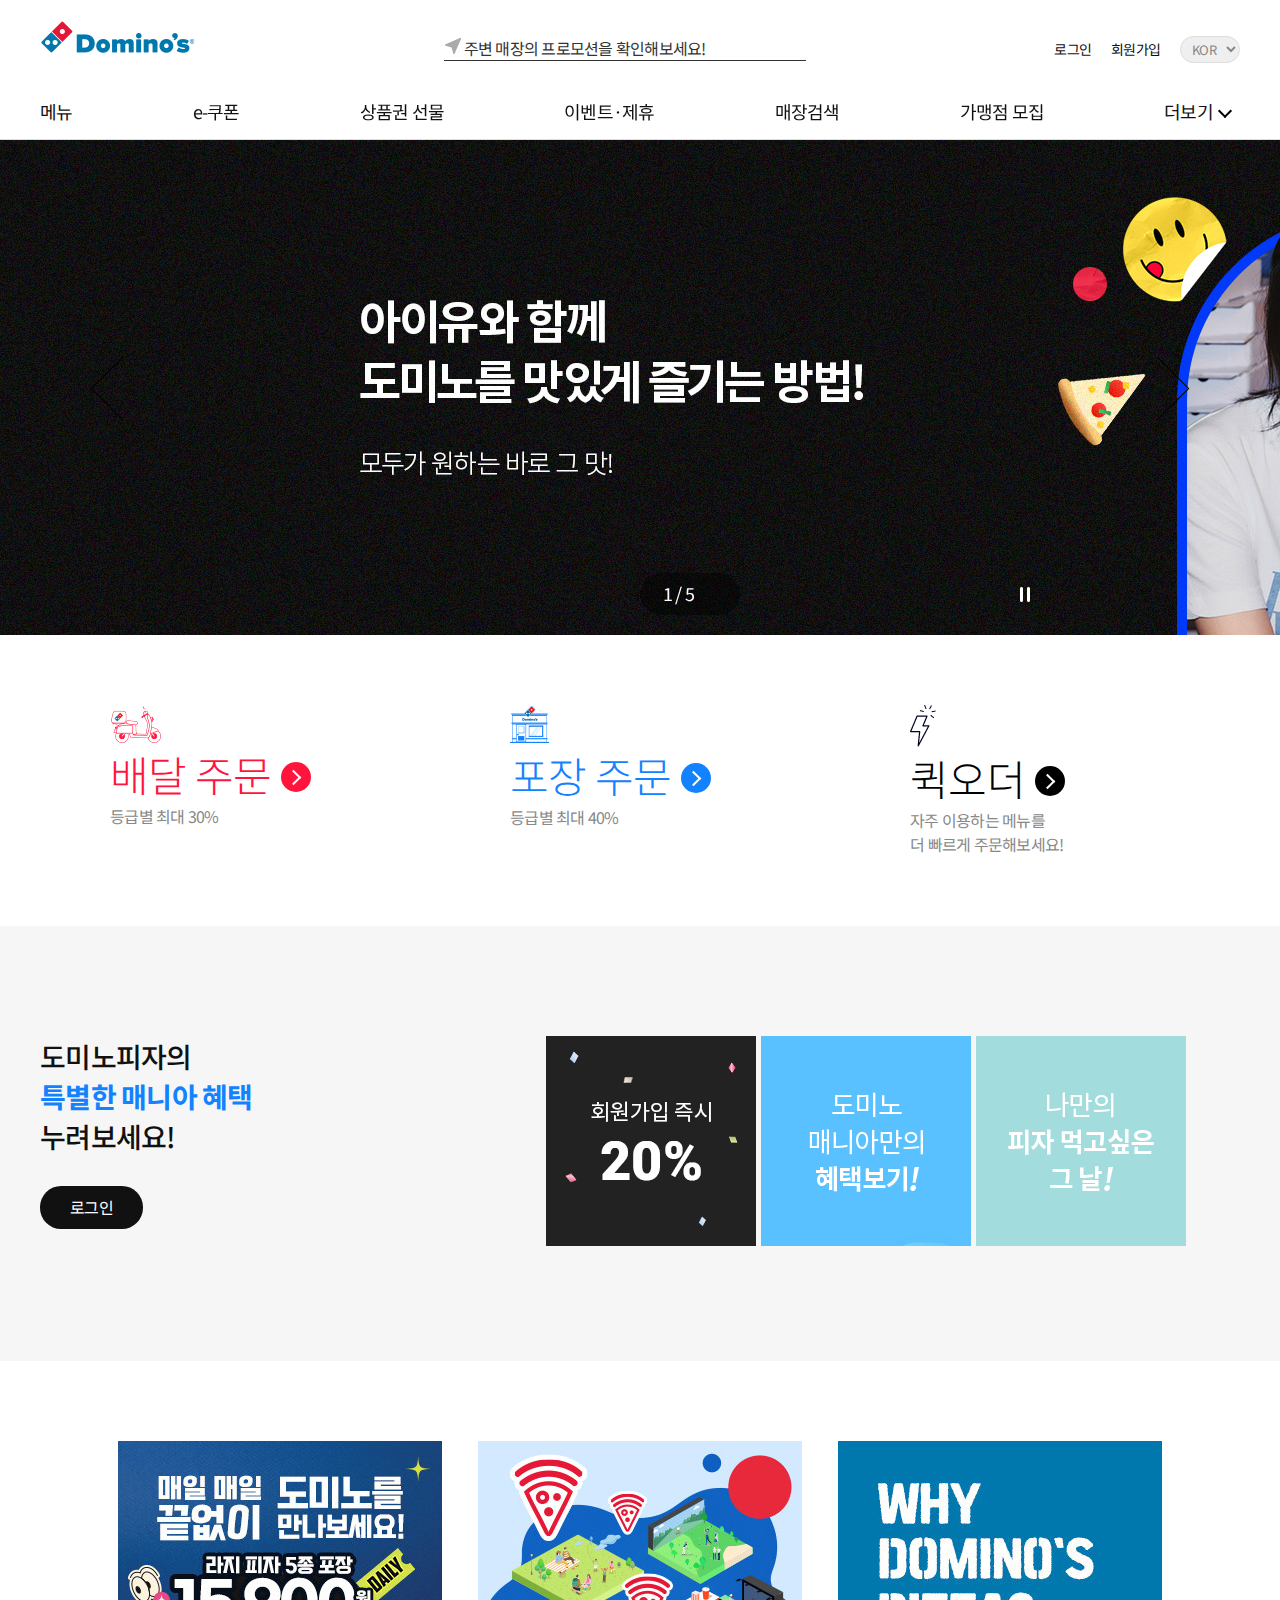
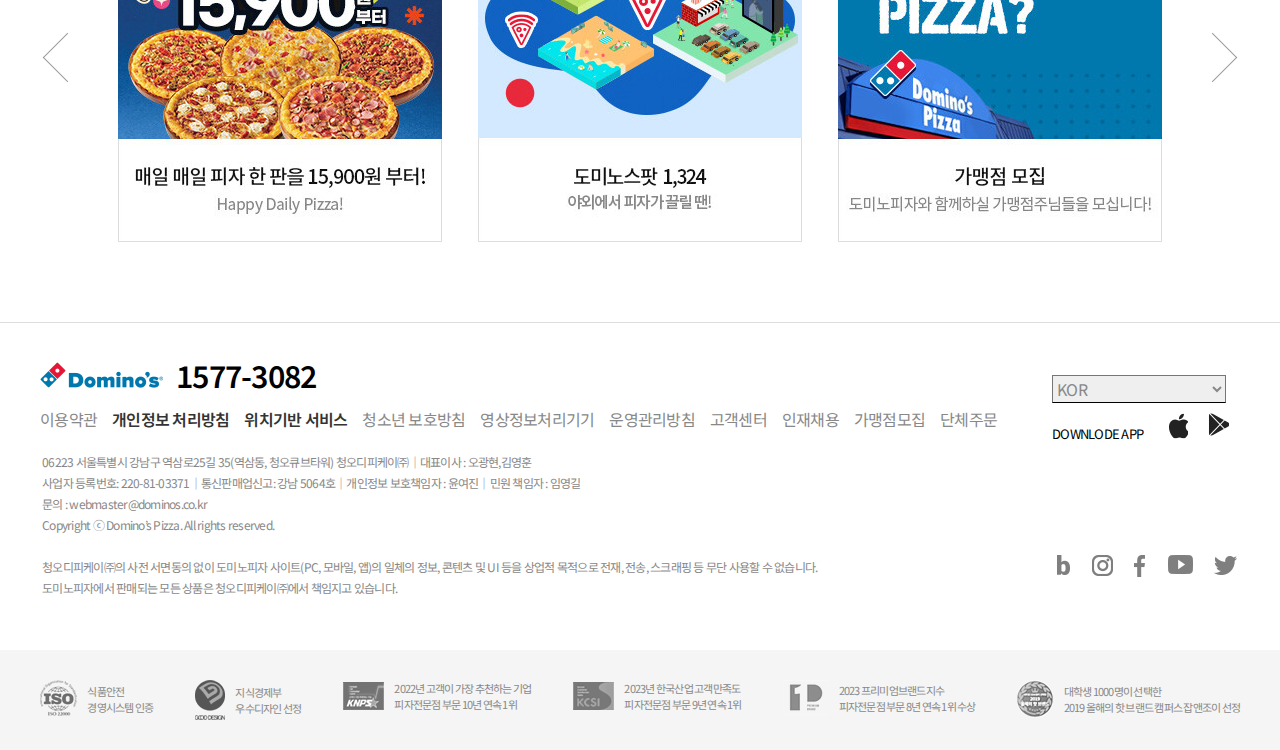
<file: index.html>
<!DOCTYPE html>
<html lang="en">

<head>
    <meta charset="UTF-8">
    <meta name="viewport" content="width=device-width, initial-scale=1.0">
    <title>Document</title>
    <link rel="stylesheet" href="https://cdn.jsdelivr.net/npm/swiper@11/swiper-bundle.min.css" />
    <link rel="stylesheet" href="css/hdft.css">
    <link rel="stylesheet" href="css/domino.css">
</head>

<body>
    <header class="w100">
        <div class="header_wrap w1200">
            <h1><a class="common_img" href=""></a></h1>
            <div class="location"><a href=""><span class="arrow common_img"></span>주변 매장의 프로모션을 확인해보세요!</a></div>
            <ul>
                <li><a href="">로그인</a></li>
                <li><a href="">회원가입</a></li>
                <li><select class="lang" name="lang" id="lang">
                        <option>KOR</option>
                        <option>ENG</option>
                    </select></li>
            </ul>
        </div>
    </header>
    <nav class="w100">
        <ul class="w1200">
            <li><a href="">메뉴</a></li>
            <li><a href="">e-쿠폰</a></li>
            <li><a href="">상품권 선물</a></li>
            <li><a href="">이벤트·제휴</a></li>
            <li><a href="">매장검색</a></li>
            <li><a href="">가맹점 모집</a></li>
            <li class="nav_more flex" onclick="n_more()">더보기<span class="moreArrow"></span></li>
        </ul>
        <div id="more_wrap" class="n_more_wrap">
            <div class="w1200 flex">
                <ul>
                    <span><a href="">도미노 서비스</a></span>
                    <li><a href="">매니아 혜택</a></li>
                    <li><a href="">도미노 모멘트</a></li>
                    <li><a href="">퀵오더</a></li>
                    <li><a href="">단체주문 서비스</a></li>
                </ul>
                <ul>
                    <span><a href="">고객센터</a></span>
                    <li><a href="">자주하는 질문</a></li>
                    <li><a href="">문의/칭찬하기</a></li>
                    <li><a href="">문의 내역/답변</a></li>
                </ul>
                <ul>
                    <span><a href="">회사소개</a></span>
                    <li><a href="">한국도미노피자</a></li>
                    <li><a href="">광고갤러리</a></li>
                    <li><a href="">사회공헌활동</a></li>
                    <li><a href="">가맹점모집</a></li>
                    <li><a href="">인재채용</a></li>
                </ul>
                <div class="notice">
                    <span><a href="">공지사항</a></span>
                    <p><a href="">-도미노뉴스</a></p>
                    <p><a href="">-보도자료</a></p>
                </div>
            </div>
        </div>
    </nav>
    <main class="w100">
        <section class="w100 slide_wrap">
            <article>
                <div class="swiper mySwiper">
                    <div class="swiper-wrapper">
                        <div class="swiper-slide slide1"></div>
                        <div class="swiper-slide slide2"></div>
                        <div class="swiper-slide slide3"></div>
                        <div class="swiper-slide slide4"></div>
                        <div class="swiper-slide slide5"></div>
                    </div>
                    <div class="swiper-button-next"></div>
                    <div class="swiper-button-prev"></div>
                    <div class="swiper-pagination sp"></div>
                    <div class="slPause"></div>
                </div>
            </article>

        </section>
        <section class="w1200 order_wrap">
            <article class="delivery">
                <div class="common_img"></div>
                <h2>배달 주문<span></span></h2>
                <p>등급별 최대 30%</p>
            </article>
            <article class="tackout">
                <div class="common_img"></div>
                <h2>포장 주문<span></span></h2>
                <p>등급별 최대 40%</p>
            </article>
            <article class="quick">
                <div></div>
                <h2>퀵오더<span></span></h2>
                <p>자주 이용하는 메뉴를<br>
                    더 빠르게 주문해보세요!</p>
            </article>
        </section>
        <section class="w100 mania_wrap">
            <article class="w1200 mania">
                <div>
                    <h2>도미노피자의
                        <span>특별한 매니아 혜택</span>
                        누려보세요!
                    </h2>
                    <div class="maniaLogin">로그인</div>
                </div>
                <ul>
                    <li><a href=""><img src="img/main_card1.png" atl=""> </a></li>
                    <li><a href=""><img src="img/main_card2.gif" atl=""></a></li>
                    <li><a href=""><img src="img/main_card5.png" atl=""></a></li>
                </ul>
            </article>
        </section>
        <section class="w100 bnWrap">
            <article class="w1200 bnr_wrap">
                <div class="swiper1 mySwiper1">
                    <div class="swiper-wrapper">
                        <div class="swiper-slide"><img src="img/20240216_EcPgdM2T.jpg" alt=""></div>
                        <div class="swiper-slide"><img src="img/20231024_nILoMUXO.jpg" alt=""></div>
                        <div class="swiper-slide"><img src="img/20220621_Ummq9X16.jpg" alt=""></div>
                        <div class="swiper-slide"><img src="img/20220114_MZKmWb0r.jpg" alt=""></div>
                    </div>
                </div>
                <div class="swiperBtn">
                    <div class="swiper-button-next"></div>
                    <div class="swiper-button-prev"></div>
                </div>
            </article>
        </section>
    </main>

    <footer class="w100">
        <div class="w1200 f_top">
            <div>
                <div class="footer_order">
                    <h1><a class="common_img" href=""></a></h1>
                    <div class="tel">1577-3082</div>
                </div>
                <ul>
                    <li><a class="grey" href="">이용약관</a></li>
                    <li><a class="strong" href="">개인정보 처리방침</a></li>
                    <li><a class="strong" href="">위치기반 서비스</a></li>
                    <li><a class="grey" href="">청소년 보호방침</a></li>
                    <li><a class="grey" href="">영상정보처리기기</a></li>
                    <li><a class="grey" href="">운영관리방침</a></li>
                    <li><a class="grey" href="">고객센터</a></li>
                    <li><a class="grey" href="">인재채용</a></li>
                    <li><a class="grey" href="">가맹점모집</a></li>
                    <li><a class="grey" href="">단체주문</a></li>
                </ul>
                <div class="grey footer_info">
                    <p>06223 서울특별시 강남구 역삼로25길 35(역삼동, 청오큐브타워) 청오디피케이㈜｜대표이사 : 오광현,김영훈</p>

                    <p>사업자 등록번호: 220-81-03371｜통신판매업신고: 강남 5064호｜개인정보 보호책임자 : 윤여진｜민원 책임자 : 임영길</p>

                    <p>문의 : webmaster@dominos.co.kr</p>

                    <p>Copyright ⓒ Domino’s Pizza. All rights reserved.</p>
                    <p><br></p>
                    <p>청오디피케이㈜의 사전 서면동의 없이 도미노피자 사이트(PC, 모바일, 앱)의 일체의 정보, 콘텐츠 및 UI 등을 상업적 목적으로 전재, 전송, 스크래핑 등 무단 사용할 수
                        없습니다.</p>

                    <p>도미노피자에서 판매되는 모든 상품은 청오디피케이㈜에서 책임지고 있습니다.</p>
                </div>
            </div>
            <div class="footer_cont">
                <div>
                    <div><select class="langu grey" name="ftLang" id="ftLang">
                            <option>KOR</option>
                            <option>ENG</option>
                        </select></div>
                    <div class="down">
                        <p>DOWNLODE APP</p>
                        <ul>
                            <li>
                                <a class="common_img apple" href=""></a>
                            </li>
                            <li>
                                <a class="common_img android" href=""></a>
                            </li>
                        </ul>
                    </div>
                </div>
                <ul>
                    <li><a class="common_img bl" href=""></a></li>
                    <li><a class="common_img in" href=""></a></li>
                    <li><a class="common_img fb" href=""></a></li>
                    <li><a class="common_img yt" href=""></a></li>
                    <li><a class="common_img tw" href=""></a></li>
                </ul>
            </div>
        </div>
        <div class="w100 f_bot">
            <div class="w1200">
                <ul>
                    <li><img src="img/list_awards.png" alt="awards1">
                        <p>식품안전<br>
                            경영시스템 인증</p>
                    </li>
                    <li><img src="img/list_awards2.png" alt="awards2">
                        <p>지식경제부<br>
                            우수디자인 선정</p>
                    </li>
                    <li><img src="img/list_awards3.png" alt="award3">
                        <p> 2022년 고객이 가장 추천하는 기업<br>
                            피자전문점 부문 10년 연속 1위</p>
                    </li>
                    <li><img src="img/list_awards4.png" alt="award4">
                        <p>2023년 한국산업 고객만족도<br>
                            피자전문점 부문 9년 연속 1위</p>
                    </li>
                    <li><img src="img/list_awards5.png" alt="awards5">
                        <p> 2023 프리미엄브랜드지수<br>
                            피자전문점 부문 8년 연속 1위 수상</p>
                    </li>
                    <li><img src="img/list_awards6.png" alt="awards6">
                        <p> 대학생 1000명이 선택한<br>
                            2019 올해의 핫 브랜드 캠퍼스 잡앤조이 선정</p>
                    </li>
                </ul>
            </div>
        </div>
    </footer>
    <script src="https://cdn.jsdelivr.net/npm/swiper@11/swiper-bundle.min.js"></script>
    <script>
        var swiper = new Swiper(".mySwiper", {
            pagination: {
                el: ".swiper-pagination",
                type: "fraction",
            },
            navigation: {
                nextEl: ".swiper-button-next",
                prevEl: ".swiper-button-prev",
            },
            autoplay: {
                delay: 2500,
                disableOnInteraction: false,
            },
            loop: true,

        });
        var swiper1 = new Swiper(".mySwiper1", {
            slidesPerView: 3,
            spaceBetween: 30,
            loop: true,

            navigation: {
                nextEl: ".swiper-button-next",
                prevEl: ".swiper-button-prev",
            },
        });
        let pause = document.querySelector('.slPause')
        pause.addEventListener('click',function(){
            if(pause.classList.contains('slPlay')){
                pause.classList.remove('slPlay')
                swiper.autoplay.start()
            }else{
                pause.classList.add('slPlay')
                swiper.autoplay.stop()
            }
        })
    </script>

    <script src="js/domiso.js"></script>
</body>

</html>
</file>
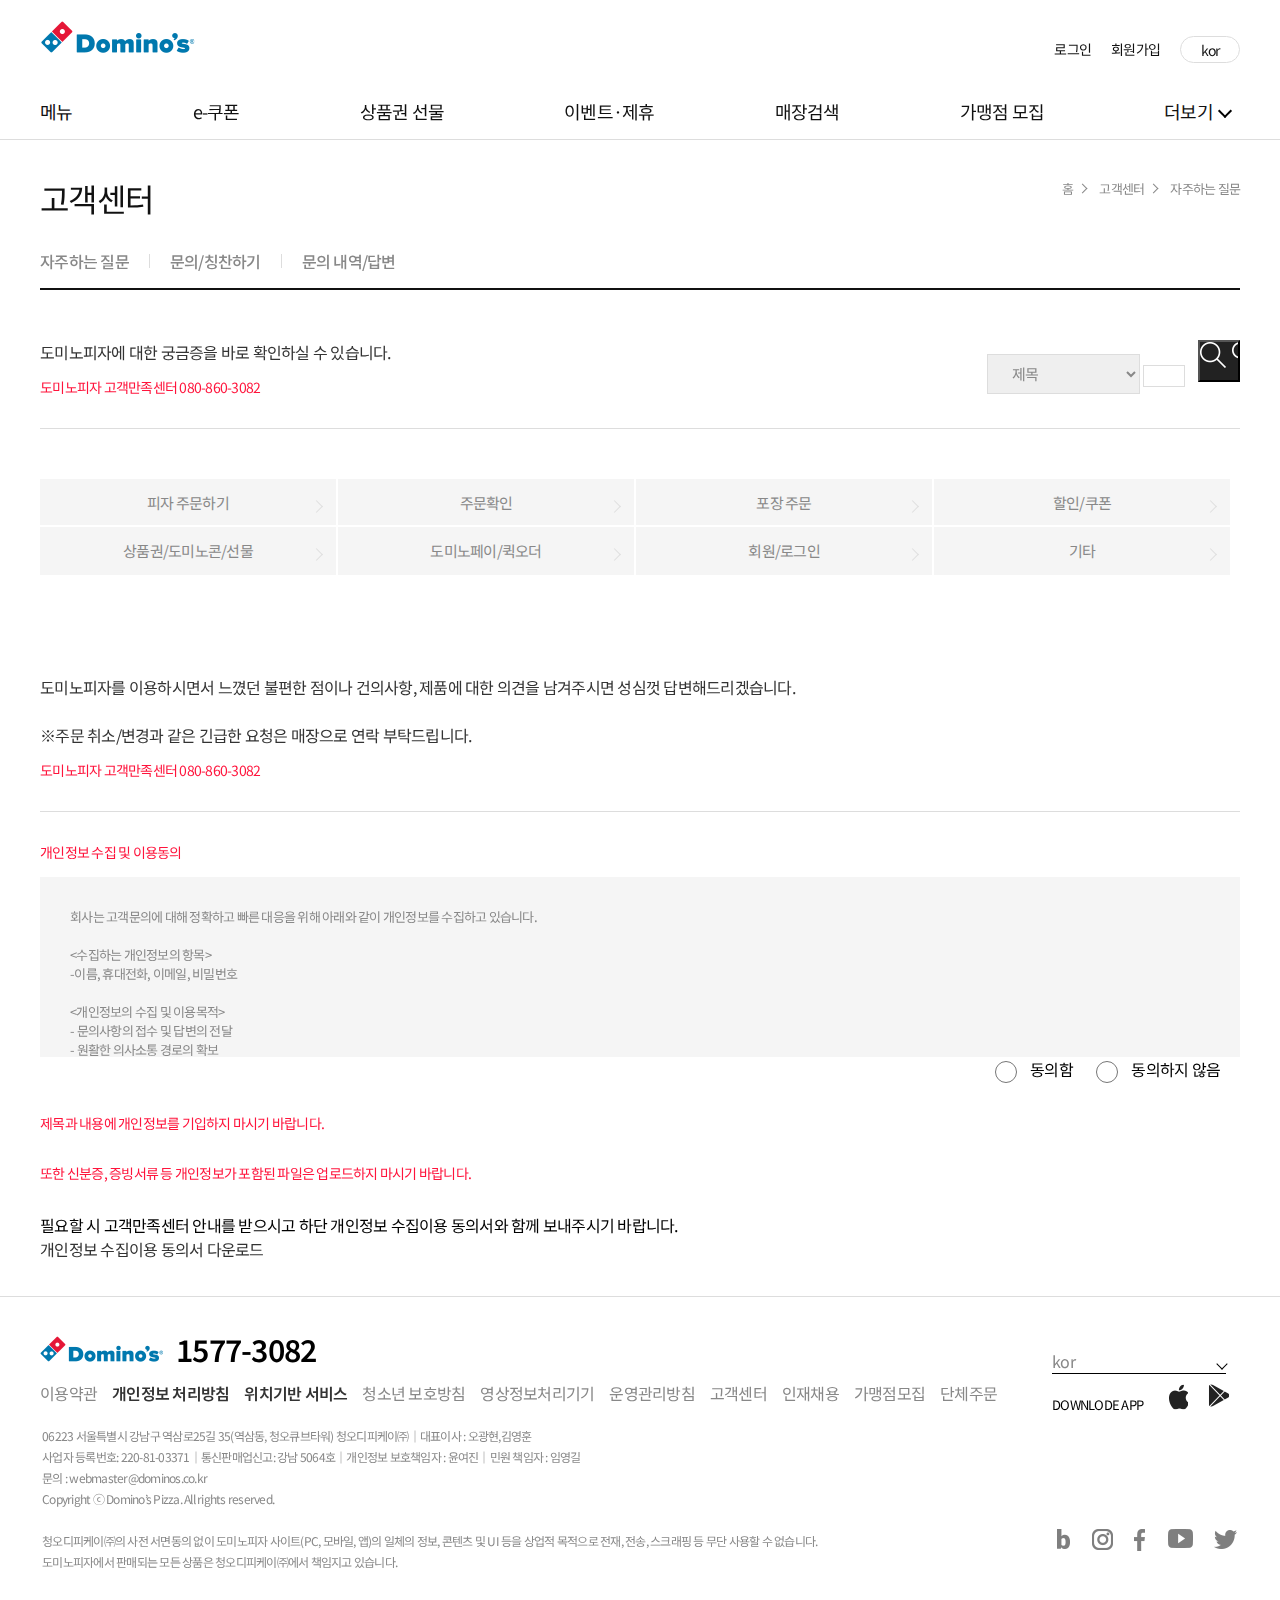
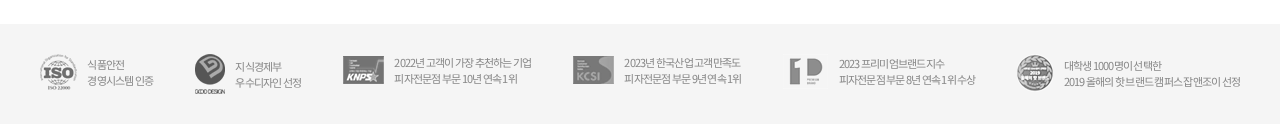
<file: qna.html>
<!DOCTYPE html>
<html lang="en">

<head>
    <meta charset="UTF-8">
    <meta name="viewport" content="width=device-width, initial-scale=1.0">
    <title>Document</title>
    <link rel="stylesheet" href="css/hdft.css">
    <link rel="stylesheet" href="css/qna.css">
</head>

<body>
    <header class="w100">
        <div class="header_wrap w1200">
            <h1><a class="common_img" href=""></a></h1>
            <ul>
                <li><a href="">로그인</a></li>
                <li><a href="">회원가입</a></li>
                <li><a class="lang" href="">kor</a></li>
            </ul>
        </div>
    </header>
    <nav class="w100">
        <ul class="w1200">
            <li><a href="">메뉴</a></li>
            <li><a href="">e-쿠폰</a></li>
            <li><a href="">상품권 선물</a></li>
            <li><a href="">이벤트·제휴</a></li>
            <li><a href="">매장검색</a></li>
            <li><a href="">가맹점 모집</a></li>
            <li class="nav_more flex" onclick="n_more()">더보기<span class="moreArrow"></span></li>
        </ul>
        <div id="more_wrap" class="n_more_wrap">
            <div class="w1200 flex">
                <ul>
                    <span><a href="">도미노 서비스</a></span>
                    <li><a href="">매니아 혜택</a></li>
                    <li><a href="">도미노 모멘트</a></li>
                    <li><a href="">퀵오더</a></li>
                    <li><a href="">단체주문 서비스</a></li>
                </ul>
                <ul>
                    <span><a href="">고객센터</a></span>
                    <li><a href="">자주하는 질문</a></li>
                    <li><a href="">문의/칭찬하기</a></li>
                    <li><a href="">문의 내역/답변</a></li>
                </ul>
                <ul>
                    <span><a href="">회사소개</a></span>
                    <li><a href="">한국도미노피자</a></li>
                    <li><a href="">광고갤러리</a></li>
                    <li><a href="">사회공헌활동</a></li>
                    <li><a href="">가맹점모집</a></li>
                    <li><a href="">인재채용</a></li>
                </ul>
                <div class="notice">
                    <span><a href="">공지사항</a></span>
                    <p><a href="">-도미노뉴스</a></p>
                    <p><a href="">-보도자료</a></p>
                </div>
            </div>
        </div>
    </nav>
    <main class="w1200">
        <div class="flex qnaTop">
            <h2>고객센터</h2>
            <ul class="flex qnaNav">
                <li><a href="">홈</a></li>
                <li><a href="">고객센터</a></li>
                <li><a href="">자주하는 질문</a></li>
            </ul>
        </div>
        <ul class="flex tapWrap">
            <li><a href="">자주하는 질문</a></li>
            <li><a href="">문의/칭찬하기</a></li>
            <li><a href="">문의 내역/답변</a></li>
        </ul>
        <section class="search">
            <div class="flex info">
                <div>
                    <p><a href="">도미노피자에 대한 궁금증을 바로 확인하실 수 있습니다.</a></p>
                    <span><a href="">도미노피자 고객만족센터 080-860-3082</a></span>
                </div>
                <div>
                    <select>
                        <option>제목</option>
                        <option>내용</option>
                        <option>제목+내용</option>
                    </select>
                    <input type="text">
                    <button></button>
                </div>
            </div>
            <div class="searchTap">
                <ul class="flex">
                    <li>피자 주문하기</li>
                    <li>주문확인</li>
                    <li>포장 주문</li>
                    <li>할인/쿠폰</li>
                    <li>상품권/도미노콘/선물</li>
                    <li>도미노페이/퀵오더</li>
                    <li>회원/로그인</li>
                    <li>기타</li>
                </ul>
            </div>
            <article class="searchContent searchAns firstQu">
                <ul>
                    <li>
                        <dl>
                            <dt class="qus">예약 주문은 어디서 할 수 있나요?</dt>
                            <dd class="asw">
                                <div class="pad60">예약 주문은 장바구니에서 설정이 가능합니다. 예약을 변경하거나 취소하는 경우 장바구니와 결제하기에서 가능합니다.</div>
                            </dd>
                        </dl>
                    </li>
                    <li>
                        <dl>
                            <dt class="qus">현금영수증 발급은 어떻게 할 수 있나요?</dt>
                            <dd class="asw">
                                <div class="pad60">E쿠폰, 도미노콘, M12 모바일 기프트권을 사용하거나 도미노페이 계좌이체로 결제한 온라인 주문은 현금영수증이 자동
                                    발급됩니다.<br>
                                    단, 지류상품권 사용 또는 현장현금결제 시에는 결제가 '완료'된 후 매장에서 수동으로 현금영수증 발급 처리해드립니다.<br>
                                    <br>
                                    <br>
                                    ■ 현금영수증 발급받기<br>
                                    　- 주문시점: [주문/결제 페이지 > 현금영수증] 란에서 신청하여 발급 가능<br>
                                    <br>
                                    <br>
                                    ■ 현금영수증 확인하기<br>
                                    - 경로 : [나의정보 > 주문내역 > 주문내역상세 > 현금영수증 조회 클릭]<br>
                                    <br>
                                    <br>
                                    ■ 현금영수증 신청정보 관리하기<br>
                                    ※ 주문전 [나의정보 > 정보수정 > 현금영수증 관리]에서 '현금영수증 신청 정보' 입력이 가능합니다.<br>
                                    <br>
                                    <br>
                                    ■ 기타사항<br>
                                    - 현금영수증 발행 대상이나 미신청한 경우에는 자진발급하여 발행처리해 드립니다.<br>
                                    - 자진발급분의 경우 현금영수증 식별번호가 010-0000-1234로 기재됩니다.<br>
                                    - 발행방법이 자진발급인 경우 국세청 사이트에서 자진발급분 사용자 등록을 하셔야만 소득공제 등 혜택을 받으실 수 있습니다.<br>
                                    - 현금영수증 발행내역은 국세청 사이트(http://hometax.go.kr)에서 조회가 가능합니다.<div>
                            </dd>
                        </dl>
                    </li>
                    <li>
                        <dl>
                            <dt class="qus">도미노 페이가 무엇인가요?</dt>
                            <dd class="asw">
                                <div class="pad60">
                                    도미노페이는 최초 한 번의 등록으로 빠르고 간편하게 결제를 할 수 있는 간편결제수단입니다.<br>
                                    도미노페이 등록 후 결제비밀번호 생략을 하시면 결제하기 버튼 클릭 시 즉시 결제가 가능합니다.<br>
                                    (단, 5만원 이상 결제 시에는 결제 비밀번호 입력 필수/계좌이체인 경우 금액 관계 없이 비밀번호 입력 필수)
                                </div>
                            </dd>
                        </dl>
                    </li>
                    <li>
                        <dl>
                            <dt class="qus">퀵오더가 무엇인가요?</dt>
                            <dd class="asw">
                                <div class="pad60">
                                    자주 이용하는 나만의 메뉴를 빠르게 주문하는 서비스입니다.<br>
                                    퀵오더 등록 가능한 제품에 한해서 퀵오더로 등록하신 후 사용해주세요.
                                </div>
                            </dd>
                        </dl>
                    </li>
                    <li>
                        <dl>
                            <dt class="qus">회원 가입 후 개명을 했는데 어떻게 하나요?</dt>
                            <dd class="asw">
                                <div class="pad60">
                                    아이디나 비밀번호를 분실 하신 경우는 개명된 정보로 찾기가 불가능 하기 때문에 고객만족팀(080-860-3082)으로 연락 부탁드립니다. 개명 전 정보
                                    확인 후 로그인이 가능하도록 도와드립니다.<br>
                                    로그인 후 나의정보>정보변경 페이지에서 본인인증을 다시 하면 개명된 정보를 업데이트 할 수 있습니다.
                                </div>
                            </dd>
                        </dl>
                    </li>
                    <li>
                        <dl>
                            <dt class="qus">e쿠폰(쇼핑몰 쿠폰) 주문시 메뉴 변경은 불가능 한가요?</dt>
                            <dd class="asw">
                                <div class="pad60">
                                    메뉴 변경이 가능합니다.(단, 일부 프로모션 상품에 메뉴 변경 불가로 기재된 쿠폰은 변경이 불가합니다.)<br>

                                    원하시는 피자를 담고 결제하기 화면에서 할인적용 > 상품권 및 쿠폰번호 입력> 'e-쿠폰(쇼핑몰쿠폰)' 을 선택하여 쿠폰번호를 입력하시면 할인이
                                    적용됩니다.<br>

                                    e쿠폰 보다 가격이 높은 메뉴 주문 시에는 추가 금액을 지불하셔야 하며, 가격이 낮은 메뉴 주문할 경우에는 e쿠폰 사용이 불가합니다.<br>

                                    e쿠폰은 세트메뉴 주문 시 사용 불가하며 방문포장 할인 및 쿠폰 할인 등 다른 할인쿠폰과 중복하여 사용할 수 없습니다.
                                </div>
                            </dd>
                        </dl>
                    </li>
                    <li>
                        <dl>
                            <dt class="qus">도미노콘을 선물 받았는데 어떻게 이용 하나요?</dt>
                            <dd class="asw">
                                <div class="pad60">
                                    온라인 주문 시 이용 가능합니다.(전화주문 불가)<br>
                                    <br>
                                    원하시는 메뉴를 담고 결제하기 화면에서 할인적용>상품권 및 쿠폰번호 입력>"도미노콘(모바일상품권)"을 선택하여 쿠폰번호를 입력하시면 할인이
                                    적용됩니다.<br>
                                    <br>
                                    1) 단품 도미노콘의 경우 명시된 피자 또는 동일 가격 피자 1판에 대해서 주문할 수 있습니다. 피자 외 다른 제품은 할인 되지 않습니다.<br>
                                    <br>
                                    2) 세트 도미노콘의 경우 메뉴 정가를 기준으로 할인 적용 되며, 피자 외 제품에 대해서도 금액 차감됩니다. 다만, 세트 구성 상품 유형에 맞게
                                    주문하셔야 하며, 피자는 피자금액에서, 사이드디시는 사이드디시 금액에서 차감됩니다. 콜라는 다른음료로 변경할 수 없습니다.<br>
                                    <br>
                                    도미노콘 금액 보다 주문 금액이 낮은 낮은 경우에도 이용 가능하나, 잔액은 환불 불가합니다.<br>
                                    <br>
                                    ※ 타 할인과 중복할인은 불가합니다.(단, 사이드디시 반값은 동시 이용 가능)
                                </div>
                            </dd>
                        </dl>
                    </li>
                    <li>
                        <dl>
                            <dt class="qus">주문 한 메뉴를 변경하거나 취소해야 할 경우에는 어떻게 하나요?</dt>
                            <dd class="asw">
                                <div class="pad60">
                                    주문 접수 후 피자 메이킹이 이루어질 경우에는 주문 변경이나 취소가 어렵습니다.<br>
                                    <br>
                                    주문을 취소하시려면 해당 매장으로 전화하셔야 하나<br>
                                    예약 주문 취소는 4판 이하 주문, 예약시간 기준 1시간 이상 남았을 시 주문내역 상세 페이지에서 취소 요청이 가능합니다.<br>
                                    <br>
                                    해당매장 전화번호는 주문내역 페이지나, 매장 검색(https://web.dominos.co.kr/branch)에서 가능합니다.<br>
                                    <br>
                                    매장에 전화하셔서 주문번호를 함께 말씀해 주시면 빠른 처리가 가능합니다.
                                </div>
                            </dd>
                        </dl>
                    </li>
                    <li>
                        <dl>
                            <dt class="qus">휴면계정으로 처리됐는데 어떻게 해야 하나요?</dt>
                            <dd class="asw">
                                <div class="pad60">
                                    가입 시 선택한 개인정보 유효기간(1년, 3년, 5년) 이상 도미노피자 서비스를 이용하지 않은 회원님들의 개인정보는 휴면상태로 전환되며 분리 저장되고
                                    있습니다.<br>
                                    지속적인 서비스 이용 및 혜택 안내를 원하실 경우, 도미노피자 온라인(홈페이지/모바일/앱)에 1회 이상 로그인을 하시면 이용 기간이 연장됩니다.
                                    (개인정보 유효기간만큼)<br>
                                    휴면계정으로 전환된 경우 본인인증 후에 휴면 해제가 가능하며, 재로그인 하시어 사용 가능합니다.<br>
                                    휴대폰 번호 변경, 개명 등으로 인해 로그인이 불가능한 경우 고객만족팀(080-860-3082)로 연락 주시면 대응해 드리겠습니다.
                                </div>
                            </dd>
                        </dl>
                    </li>
                    <li>
                        <dl>
                            <dt class="qus">휴대폰 번호가 변경되어 로그인을 할 수 없어요.</dt>
                            <dd class="asw">
                                <div class="pad60">
                                    휴대폰 번호가 변경되어 로그인이 불가능한 경우(아이디 찾기/비밀번호 찾기 불가)는 고객만족팀(080-860-3082)으로 연락 부탁드립니다. 정보 확인
                                    후 로그인이 가능하도록 도와드립니다. 로그인 후 휴대폰 번호 변경 부탁드립니다.<br>
                                    <br>
                                    아이디와 비밀번호는 알고 계신 경우는 로그인 후 나의정보>정보변경 페이지에서 휴대전화를 변경하고 재인증하시면 번호 변경이 가능합니다.
                                </div>
                            </dd>
                        </dl>
                    </li>
                </ul>
            </article>
            <article class="searchContent pizzaOrder">
                <ul>
                    <li>
                        <dl>
                            <dt class="qus">배달주소 등록은 어떻게 해야 하나요?</dt>
                            <dd class="asw">
                                <div class="pad60">
                                    배달주문 이용 시 배달지 등록은 최대 10개까지 등록이 가능합니다.<br>
                                    검색창을 통해 주소 검색(도로명,건물명, 지번 등) 후 이용하시거나, 모바일의 경우 "현위치로 주소 설정"을 클릭하시면 주소를 모르더라도 현재 위치로
                                    배달지 등록이 가능합니다. (단, 위치정보 허용 필수)<br>
                                    <br>
                                    검색된 주소 선택 후 상세 주소를 입력하시면 등록 가능합니다.<br>
                                    검색이 불가능한 주소는 배달이 불가능한 지역입니다.
                                </div>
                            </dd>
                        </dl>
                    </li>
                    <li>
                        <dl>
                            <dt class="qus">결제수단은 어떤 것들이 있나요?</dt>
                            <dd class="asw">
                                <div class="pad60">
                                    피자 결제수단은 미리결제(선결제)와 현장결제(피자 수령시 직접 결제)로 나누어집니다.<br>
                                    <br>
                                    도미노피자 간편결제인 도미노페이를 이용 하시면 한번의 등록으로 빠르고 간편하게 결제 이용이 가능합니다. (카드와 계좌이체 이용 가능)<br>
                                    <br>
                                    그외, 신용카드, 휴대폰, 네이버페이, 카카오페이, 스마일페이, 페이코, 토스, Apple Pay 등 다양한 결제수단을 제공하고 있습니다.<br>
                                    <br>
                                    현장결제의 경우 신용카드 및 현금 중에 선택 가능합니다.<br>
                                    <br>
                                    ※도미노페이 > 계좌이체를 이용하시는 경우 현금영수증은 자동 발급되며, 현장결제>현금 으로 주문하실 경우 매장에서 발행해야 하므로 발급요청 유무를
                                    선택해 주세요.<br>
                                    <br>
                                    미리결제를 이용하시면, 보다 빠르고 안전하게 피자 전달이 가능합니다.<br>
                                    일부 서비스는 미리결제만 제공하고 있습니다.(드라이빙 픽업 서비스, 비대면 배달 등)
                                </div>
                            </dd>
                        </dl>
                    </li>
                    <li>
                        <dl>
                            <dt class="qus">주문한 메뉴를 변경하고 싶을 때는 어떻게 하나요?</dt>
                            <dd class="asw">
                                <div class="pad60">
                                    미리결제를 하신 경우는 메뉴 변경이 불가능하여, 해당 매장에 전화하여 취소처리 하셔야 합니다. (결제취소 및 쿠폰 복구는 최대 30분 소요)<br>
                                    <br>
                                    현장결제로 주문을 접수한 경우는 매장에 전화하여 메뉴 변경이 가능합니다.<br>

                                </div>
                            </dd>
                        </dl>
                    </li>
                    <li>
                        <dl>
                            <dt class="qus">피자 선물하기가 가능한가요?</dt>
                            <dd class="asw">
                                <div class="pad60">
                                    다른분께 피자를 선물하고 싶은 경우 배달 주문으로 선택하여 메뉴를 담아주세요.<br>
                                    마지막 결제하기 페이지에서 수령인 정보에 "주문자와 동일" 체크박스를 풀면, "해당 주문을 선물하시겠습니까?" 체크박스 옵션이 노출됩니다.<br>
                                    체크를 하고, 받는 분의 정보를 입력해 주십시오.<br>
                                    "선물메세지입력창"에 메세지를 입력하시면 주문 접수시 선물메세지가 SMS로 발송됩니다. (원치 않으실 경우 메세지 입력은 생략 가능합니다.)<br>
                                    <br>
                                    선물하기를 이용하실 경우, 미리결제만 이용 가능합니다.<br>
                                </div>
                            </dd>
                        </dl>
                    </li>
                    <li>
                        <dl>
                            <dt class="qus">전 매장 모두 제품 가격은 동일한가요?</dt>
                            <dd class="asw">
                                <div class="pad60">
                                    일반 매장의 경우 모두 동일 가격에 판매하고 있으며,<br>
                                    일부 특수 매장은 온라인 주문이 불가하며, 일반 매장과 판매가격에 차이가 있습니다.(대명비발디파크점, 알펜시아점)
                                </div>
                            </dd>
                        </dl>
                    </li>
                    <li>
                        <dl>
                            <dt class="qus">온라인 주문 서비스를 이용하면 어떤 할인 혜택이 있나요?</dt>
                            <dd class="asw">
                                <div class="pad60">
                                    온라인 회원가입을 하시면, Regular등급 쿠폰(피자 20%)은 즉시 발급 받으실 수 있습니다.<br>
                                    가입 시 E-mail과 SMS 수신동의 또는 기존정보 업데이트 시, 방문포장 40% 할인쿠폰 제공됩니다. (분기(6개월) 1회에 한함)<br>
                                    <br>
                                    그외, 통신사 멤버쉽 할인, 신용카드 제휴할인, 방문포장 할인 등 다양한 할인혜택을 받을 수 있습니다.(중복할인 불가)<br>
                                    신용카드 제휴할인 선택 시에는 반드시 해당 신용카드로 결제하셔야 해당 할인혜택을 받으실 수 있습니다.<br>
                                    <br>
                                    자세한 할인 정보는 아래 링크에서 확인 부탁드립니다.<br>
                                    https://web.dominos.co.kr/event/discount<br>
                                </div>
                            </dd>
                        </dl>
                    </li>
                </ul>
            </article>
            <article class="searchContent orderCheck">
                <ul>
                    <li>
                        <dl>
                            <dt class="qus">현금영수증 발급은 어떻게 할 수 있나요?</dt>
                            <dd class="asw">
                                <div class="pad60">
                                    E쿠폰, 도미노콘, M12 모바일 기프트권을 사용하거나 도미노페이 계좌이체로 결제한 온라인 주문은 현금영수증이 자동 발급됩니다.<br>
                                    단, 지류상품권 사용 또는 현장현금결제 시에는 결제가 '완료'된 후 매장에서 수동으로 현금영수증 발급 처리해드립니다.<br>
                                    <br>
                                    ■ 현금영수증 발급받기<br>
                                    　- 주문시점: [주문/결제 페이지 > 현금영수증] 란에서 신청하여 발급 가능<br>
                                    <br>
                                    ■ 현금영수증 확인하기<br>
                                    - 경로 : [나의정보 > 주문내역 > 주문내역상세 > 현금영수증 조회 클릭]<br>
                                    <br>
                                    ■ 현금영수증 신청정보 관리하기<br>
                                    ※ 주문전 [나의정보 > 정보수정 > 현금영수증 관리]에서 '현금영수증 신청 정보' 입력이 가능합니다.<br>
                                    <br>
                                    ■ 기타사항<br>
                                    - 현금영수증 발행 대상이나 미신청한 경우에는 자진발급하여 발행처리해 드립니다.<br>
                                    - 자진발급분의 경우 현금영수증 식별번호가 010-0000-1234로 기재됩니다.<br>
                                    - 발행방법이 자진발급인 경우 국세청 사이트에서 자진발급분 사용자 등록을 하셔야만 소득공제 등 혜택을 받으실 수 있습니다.<br>
                                    - 현금영수증 발행내역은 국세청 사이트(http://hometax.go.kr)에서 조회가 가능합니다.
                                </div>

                            </dd>
                        </dl>
                    </li>
                    <li>
                        <dl>
                            <dt class="qus">주문상태는 어떻게 확인할 수 있나요?</dt>
                            <dd class="asw">
                                <div class="pad60">
                                    나의정보>주문내역에서 확인 가능합니다.<br>
                                    주문이 완료된 후 매장에서 주문을 접수하고 고객님께서 피자를 받으실 때까지의 단계를 표시 하고 있습니다.<br>
                                    <br>
                                    접수완료 : 매장으로 주문이 접수되었습니다.<br>
                                    요리중 : 매장에서 피자를 만들고 있습니다.<br>
                                    배달중 : 배달주문의 경우 배달원이 피자를 배달중인 상태입니다.(GPS Tracker를 통해 실시간 위치 확인이 가능합니다.<br>
                                    수령가능 : 포장주문의 경우 피자 포장이 완료되어 수령이 가능한 상태입니다.<br>
                                    배달완료/수령완료 : 고객님께 피자가 전달된 상태 입니다.<br>
                                    <br>
                                    주문취소 : 매장을 통해 주문을 취소하신 경우를 나타냅니다
                                </div>

                            </dd>
                        </dl>
                    </li>
                    <li>
                        <dl>
                            <dt class="qus">결제 승인 및 취소 현황은 어떻게 확인하나요?</dt>
                            <dd class="asw">
                                <div class="pad60">
                                    미리결제로 진행하신 주문의 결제 승인 및 취소 현황은 각 카드사 혹은 간편결제 사이트에서 확인 가능합니다.
                                </div>
                            </dd>
                        </dl>
                    </li>
                    <li>
                        <dl>
                            <dt class="qus">결제내역 영수증을 출력하고 싶습니다.</dt>
                            <dd class="asw">
                                <div class="pad60">
                                    도미노페이나 신용카드, Apple Pay 결제의 경우는 주문내역에서 영수증 출력이 가능하나,<br>
                                    다른 결제수단(네이버페이, 카카오페이 등)은 해당 간편결제 사이트/앱에서 확인 가능합니다.
                                </div>
                            </dd>
                        </dl>
                    </li>
                    <li>
                        <dl>
                            <dt class="qus">주문한 내역은 어디에서 확인할 수 있나요?</dt>
                            <dd class="asw">
                                <div class="pad60">
                                    주문한 내역은 나의정보>주문내역에서 확인 가능합니다.
                                    최근 1년 이내 주문한 내역만 확인 가능합니다.<br>
                                    <br>
                                    매장(1577-3082) 또는 콜센터(1588-3082), 다른 계정으로 주문하신 내역은 확인이 불가능 합니다.<br>
                                    온라인 상으로 주문한 최초의 이력만 확인하실 수 있으며, 전화를 통해 변경하신 사항은 반영되지 않습니다.<br>
                                    <br>
                                    메뉴 변경이나 주문취소를 원하실 경우, 매장에 주문번호를 알려 주셔야 합니다. (온라인으로 주문취소는 불가합니다.)<br>
                                    <br>
                                    피자주문이력은 최근 3개월 내역까지만 삭제 가능하며, 주문이 취소되는 것은 아닙니다.
                                </div>
                            </dd>
                        </dl>
                    </li>
                </ul>
            </article>
            <article class="searchContent"></article>
            <article class="searchContent"></article>
            <article class="searchContent"></article>
            <article class="searchContent"></article>
            <article class="searchContent"></article>
            <article class="searchContent"></article>
        </section>
        <section class="praise">
            <div class="info">
                <p><a href="">도미노피자를 이용하시면서 느꼈던 불편한 점이나 건의사항, 제품에 대한 의견을 남겨주시면 성심껏 답변해드리겠습니다.<br>
                        <br>
                        ※주문 취소/변경과 같은 긴급한 요청은 매장으로 연락 부탁드립니다.</a></p>
                <span><a href="">도미노피자 고객만족센터 080-860-3082</a></span>
            </div>
            <div class="personalInfo">
                <p>개인정보 수집 및 이용동의</p>
                <div class="box">
                    회사는 고객문의에 대해 정확하고 빠른 대응을 위해 아래와 같이 개인정보를 수집하고 있습니다.<br>
                    <br>
                    <수집하는 개인정보의 항목><br>
                        -이름, 휴대전화, 이메일, 비밀번호<br>
                        <br>
                        <개인정보의 수집 및 이용목적><br>
                            - 문의사항의 접수 및 답변의 전달<br>
                            - 원활한 의사소통 경로의 확보<br>
                            - 고객불만 등에 대한 대응<br>
                            <br>
                            <보유 및 이용기간><br>
                                - 보유근거 : 전자상거래 등에서의 소비자보호에 관한 법률<br>
                                - 보유기간 : 3년 (소비자의 불만 또는 분쟁처리에 관한 기록)<br>
                                <br>
                                * 문의에 대한 처리과정에서 회사(매장 또는 고객대응팀)는 고객님께 연락드릴 수 있습니다.<br>
                                * 문의하기 서비스 이용에 필요한 최소한의 개인정보 수집·이용에 동의하지 않을 권리가 있으나 동의 거부 시 신속한 문제해결이 제한될 수 있습니다.
                </div>
                <div class="agreeForm">
                    <form>
                        <input type="radio" id="agree" name="agree" value="agree">
                        <label>동의함</label>
                        <input type="radio" id="disagree" name="agree" value="disagree">
                        <label>동의하지 않음</label>
                    </form>
                </div>
                <p>제목과 내용에 개인정보를 기입하지 마시기 바랍니다.</p>
                    
                    <p>또한 신분증, 증빙서류 등 개인정보가 포함된 파일은 업로드하지 마시기 바랍니다.</p>
                    <p></p>
                    필요할 시 고객만족센터 안내를 받으시고 하단 개인정보 수집이용 동의서와 함께 보내주시기 바랍니다.
                
                <div>
                    <a>개인정보 수집이용 동의서 다운로드</a>
                </div>
            </div>
            <article></article>
        </section>

    </main>
    <footer class="w100">
        <div class="w1200 f_top">
            <div>
                <div class="footer_order">
                    <h1><a class="common_img" href=""></a></h1>
                    <div class="tel">1577-3082</div>
                </div>
                <ul>
                    <li><a class="grey" href="">이용약관</a></li>
                    <li><a class="strong" href="">개인정보 처리방침</a></li>
                    <li><a class="strong" href="">위치기반 서비스</a></li>
                    <li><a class="grey" href="">청소년 보호방침</a></li>
                    <li><a class="grey" href="">영상정보처리기기</a></li>
                    <li><a class="grey" href="">운영관리방침</a></li>
                    <li><a class="grey" href="">고객센터</a></li>
                    <li><a class="grey" href="">인재채용</a></li>
                    <li><a class="grey" href="">가맹점모집</a></li>
                    <li><a class="grey" href="">단체주문</a></li>
                </ul>
                <div class="grey footer_info">
                    <p>06223 서울특별시 강남구 역삼로25길 35(역삼동, 청오큐브타워) 청오디피케이㈜｜대표이사 : 오광현,김영훈</p>

                    <p>사업자 등록번호: 220-81-03371｜통신판매업신고: 강남 5064호｜개인정보 보호책임자 : 윤여진｜민원 책임자 : 임영길</p>

                    <p>문의 : webmaster@dominos.co.kr</p>

                    <p>Copyright ⓒ Domino’s Pizza. All rights reserved.</p>
                    <p><br></p>
                    <p>청오디피케이㈜의 사전 서면동의 없이 도미노피자 사이트(PC, 모바일, 앱)의 일체의 정보, 콘텐츠 및 UI 등을 상업적 목적으로 전재, 전송, 스크래핑 등 무단 사용할 수
                        없습니다.</p>

                    <p>도미노피자에서 판매되는 모든 상품은 청오디피케이㈜에서 책임지고 있습니다.</p>
                </div>
            </div>
            <div class="footer_cont">
                <div>
                    <div class="grey langu">kor</div>
                    <div class="down">
                        <p>DOWNLODE APP</p>
                        <ul>
                            <li>
                                <a class="common_img apple" href=""></a>
                            </li>
                            <li>
                                <a class="common_img android" href=""></a>
                            </li>
                        </ul>
                    </div>
                </div>
                <ul>
                    <li><a class="common_img bl" href=""></a></li>
                    <li><a class="common_img in" href=""></a></li>
                    <li><a class="common_img fb" href=""></a></li>
                    <li><a class="common_img yt" href=""></a></li>
                    <li><a class="common_img tw" href=""></a></li>
                </ul>
            </div>
        </div>
        <div class="w100 f_bot">
            <div class="w1200">
                <ul>
                    <li><img src="img/list_awards.png" alt="awards1">
                        <p>식품안전<br>
                            경영시스템 인증</p>
                    </li>
                    <li><img src="img/list_awards2.png" alt="awards2">
                        <p>지식경제부<br>
                            우수디자인 선정</p>
                    </li>
                    <li><img src="img/list_awards3.png" alt="award3">
                        <p> 2022년 고객이 가장 추천하는 기업<br>
                            피자전문점 부문 10년 연속 1위</p>
                    </li>
                    <li><img src="img/list_awards4.png" alt="award4">
                        <p>2023년 한국산업 고객만족도<br>
                            피자전문점 부문 9년 연속 1위</p>
                    </li>
                    <li><img src="img/list_awards5.png" alt="awards5">
                        <p> 2023 프리미엄브랜드지수<br>
                            피자전문점 부문 8년 연속 1위 수상</p>
                    </li>
                    <li><img src="img/list_awards6.png" alt="awards6">
                        <p> 대학생 1000명이 선택한<br>
                            2019 올해의 핫 브랜드 캠퍼스 잡앤조이 선정</p>
                    </li>
                </ul>
            </div>
        </div>
    </footer>
    <script src="js/qna.js"></script>
</body>

</html>
</file>
<file: css/hdft.css>
@import url('https://fonts.googleapis.com/css2?family=Noto+Sans+KR:wght@100;200;300;400;500;600;700;800;900&display=swap');
*{
    margin: 0; padding: 0;
    box-sizing: border-box;
    font-size: 100%;
    font-family: 'Noto Sans KR', sans-serif;
    letter-spacing: -0.75px;
}
a{
    text-decoration: none;
    color: #333;
    font-family: 'Noto Sans KR', sans-serif;
}
li{
    list-style: none;
}
.w100{
    width: 100%;
}
.w1200{
    width: 1200px;
    margin: 0 auto;
}
.common_img{
    background-image: url(../img/sp_common.png);
}
.flex{
    display: flex;
}

/* header start */
header{
    background-color: #fff;
}
.header_wrap{
    display: flex;
    justify-content: space-between;
    padding: 20px 0;
    align-items: baseline;
}
.header_wrap>h1>a{
    display: block;
    width: 155px; height: 35px;
}
.location{
    border-bottom: 1px solid #333;
    padding-right: 100px;
}
.arrow{
    display: inline-block;
    width: 20px; height: 18px;
    background-position: -163px 0;
}
.header_wrap>ul{
    display: flex;
    gap: 20px;
}
.header_wrap>ul a{
    font-size: 14px;
    color: #111;
}
.lang{
    outline: none;
    display: block;
    width: 60px; height: 27px;
    border: 1px solid #ddd;
    text-align: center;
    line-height: 25px;
    border-radius: 14px;
    color: #888;
    font-size: 13px;
    line-height: 27px;
}
nav{
    background-color: #fff;
    position: sticky;
    top: 0;
    z-index: 9999;
    border-bottom: 1px solid #ddd;
}
nav>ul{
    display: flex;
    padding: 15px 0;
    
}
nav>ul>li{
    padding-right: 120px;
}
nav>ul>li.nav_more{
    width: 70px;
    color: #111;
    font-size: 18px;
    text-align: right;
    padding-right: 0;
    align-items: center;
    cursor: pointer;
}
.moreArrow{
    display: inline-block;
    border-left: 2px solid #000 ;
    border-bottom: 2px solid #000 ;
    width: 10px; height: 10px;
    transform: rotate(-45deg);
    transition: 0.3s;
    margin-left: 7px;
}
.upArrow{
    transform: rotate(-225deg);
}
.n_more_wrap{
    width: 100%;
    height: 300px;
    transition: 0.6s;
    position: absolute;
    border-top: 1px solid #ddd;
    top: -400px;
    z-index: -999;
}
.n_more_wrap ul{
    margin: 30px 150px 10px 0;
}
.n_more_wrap span{
    display: block;
    color: #111;
    font-size: 17px;
    margin: 10px 0 15px ;
}
.n_more_wrap li{
    padding: 7px 0;
}
.n_more_wrap li>a{
    position: relative;
    color: #555;
    font-size: 15px;
}
.n_more_wrap li>a::after{
    content: '';
    display: block;
    width: 0%; height: 1px;
    background-color:#555;
    position: absolute;
    left: 50%;
    transform:translateX(-50%) ;
    transition: 0.3s;
}
.n_more_wrap a:hover::after{
    width: 100%;
}
.n_more_wrap .notice{
    position: relative;
    padding: 60px 50px;
    margin: 0 80px;
}
.n_more_wrap .notice::before{
    display: block ;
    content: '';
    width: 1px;
    height: 160px;
    background-color: #ddd;
    position: absolute;
    bottom: 50px;
    left: -10px;
}
.n_more_wrap .notice>p{
    margin-top: 7px;
}
.n_more_wrap .notice>p>a{
    color: #888;
    font-size: 15px;
}
.n_info{
    height: 300px;
    background-color: #fff;
    top: 50px;
    overflow: hidden;
}

nav>ul>li>a{
    font-size: 18px;
    color: #111;
    position: relative;
}
nav>ul>li>a::after{
    content: '';
    display: block;
    width: 0%; height: 2px;
    background-color: black;
    position: absolute;
    left: 50%;
    transform:translateX(-50%) ;
    transition: 0.3s;
    
}
nav>ul>li>a:hover::after{
    width: 100%;
}

/* main start */


/* footer start */
footer{
    border-top: 1px solid #ddd
}
.f_top{
    display: flex;
    justify-content: space-between;
}
.f_top>div, .f_top>ul{
    padding-bottom: 52px;
}
.footer_order{
    display: flex;
    align-items: baseline;
    padding-top: 30px;
}
.footer_order>h1>a{
    display: block;
    width: 123px; height: 26px;
    background-position: 0 -47px;
}
.tel{
    font-size: 30px;
    padding-left: 13px;
    font-weight: 600;
}
.strong{
    font-weight: 600;
}
.grey{
    color: #888;
}
.f_top>div>ul{
    display: flex;
    gap: 15px;
    padding: 10px 0 20px;
}

.langu{
    outline: none;

    width: 174px; 
    border-bottom: 1px solid black;
    position: relative;
    margin-top:52px;
}
.langu::after{
    content: '';
    width: 7px ;height: 7px;
    border-right: 1px solid black;
    border-bottom: 1px solid black;
    transform: rotate(45deg);
    position: absolute;
    bottom: 5px; right: 0;
}
.down{
    display: flex;
    align-items: baseline;
}
.down p{
    font-size: 13px;
    padding-right: 15px;
}
.down>ul{
    display: flex;
    gap: 20px;
    padding: 10px;
}
.apple{
    display: block;
    width: 20px; height: 26px;
    background-position: -446px 0;
}
.android{
    display: block;
    width: 22px; height: 23px;
    background-position: -477px 0;
}
.footer_info>p{
    font-size: 12px;
    padding: 2px;
}
.footer_cont{
    display: flex;
    flex-direction: column;
    justify-content: space-between;
}
.footer_cont>ul{
    display: flex;
    justify-content: space-around;
}
.footer_cont>ul a{
    display: block;
    width: 25px; height: 25px;
}
.footer_cont>ul>li{
    opacity: 50%;
}
.footer_cont>ul>li>.bl{
    width: 16px; height: 21px;
    background-position: -507px 0;
}
.footer_cont>ul>li>.in{
    width: 22px; height: 23px;
    background-position: -531px 0;
}
.footer_cont>ul>li>.fb{
    width: 12px; height: 23px;
    background-position: -563px 0;
}
.footer_cont>ul>li>.yt{
    width: 27px; height: 22px;
    background-position: -583px 0;
}
.footer_cont>ul>li>.tw{
    width: 23px; height: 21px;
    background-position: -619px 0;
}
.f_bot{
    background-color: #f5f5f5;
    padding: 30px 0;
}
.f_bot>div>ul{
    display: flex;
    justify-content: space-between;
}
.f_bot>div>ul>li img{
    display: inline-block;
    vertical-align: middle;
}
.f_bot>div>ul>li p{
    vertical-align: middle;
    display: inline-block;
    font-size: 11px;
    color: #888;
    padding-left: 7px;

}
</file>
<file: css/domino.css>
@import url('https://fonts.googleapis.com/css2?family=Noto+Sans+KR:wght@100;200;300;400;500;600;700;800;900&display=swap');
*{
    margin: 0; padding: 0;
    box-sizing: border-box;
    font-size: 100%;
    font-family: 'Noto Sans KR', sans-serif;
    letter-spacing: -0.75px;
}
a{
    text-decoration: none;
    color: #333;
    font-family: 'Noto Sans KR', sans-serif;
}
li{
    list-style: none;
}
.w100{
    width: 100%;
}
.w1200{
    width: 1200px;
    margin: 0 auto;
}
.common_img{
    background-image: url(../img/sp_common.png);
}
.flex{
    display: flex;
}
/* swiper */
.swiper {
  width: 100%;
  height: 100%;
}

.swiper-slide {
  text-align: center;
  font-size: 18px;
  background: #fff;
  display: flex;
  justify-content: center;
  align-items: center;
}

.swiper-slide img {
  display: block;
  width: 100%;
  height: 100%;
  object-fit: cover;
}

.mySwiper .swiper-button-next:after, .swiper-button-prev:after{
    display: none;
}
.mySwiper .swiper-button-next{
    width: 45px; height: 45px;
    color: #000;
    border-bottom: 1px solid #000;
    border-right: 1px solid #000;
    transform: rotate(-45deg);
    position: absolute;
    top: 50%;
    right: 100px;
}
.mySwiper .swiper-button-prev{
    width: 45px; height: 45px;
    color: #000;
    border-bottom: 1px solid #000;
    border-left: 1px solid #000;
    transform: rotate(45deg);
    position: absolute;
    top: 50%;
    left: 100px;
}
.sp{
    position: absolute;
    bottom: 20px;
    left: 50%;
    width: 100px; height: 42px;
    padding: 7px 30px 7px 7px ;
    color: #fff;
    font-size: 18px;
    border-radius: 30px;
    background-color: rgba(0, 0, 0, 0.4);
}
.slPause{
    width: 10px; height: 15px;
    background-image: url(../img/sp_common.png);
    background-position: -164px -47px;
    position: absolute;
    left: 1020px;
    bottom: 33px;
    z-index: 999;
}
.slPlay{
    width: 10px; height: 15px;
    background-image: url(../img/sp_common.png);
    background-position: -183px -47px;   
    position: absolute;
    left: 1020px;
    bottom: 33px;
    z-index: 999;

}
/*  */
/* main start */
.slide_wrap{
    overflow: hidden;
    position: relative;
}
.slide_wrap>article{
    width: 100%; height: 495px;
    display: flex;
}
.slide1{
    width: 100%; height: 100%;
    background-image: url(../img/O77NQ.jpg);
}
.slide2{
    width: 100%; height: 100%;
    background-image: url(../img/tfSUM.jpg);
}
.slide3{
    width: 100%; height: 100%;
    background-image: url(../img/sz1V8.jpg);
}
.slide4{
    width: 100%; height: 100%;
    background-image: url(../img/1qB0Z.jpg);
}
.slide5{
    width: 100%; height: 100%;
    background-image: url(../img/woaHC.jpg);
}

.order_wrap{
    display: flex;
}
.order_wrap>article{
    padding: 70px;
    flex: 1;
}
.delivery>div{
    width: 52px; height: 38px;
    background-position: -195px -275px;
}
.tackout>div{
    width: 40px; height: 39px;
    background-position: -262px -275px;
}
.quick>div{
    background-image: url(../img/thunder.png);
    width: 26px; height: 42px;
}
.order_wrap h2{
    font-size: 42px;
    font-weight: 300;
}
.delivery>h2{
    color: #ff143c;
}
.tackout>h2{
    color: #1382ff;
}
.quick>h2{
    color: #000;
}
.order_wrap p{
    color: #888;
}
.delivery span{
    display: inline-block;
    background-color: #ff143c;
    width: 30px; height: 30px;
    border-radius: 50%;
    margin-left: 10px;
    position: relative;
}
.delivery span::after{
    content: '';
    display: block;
    width: 9px; height: 9px;
    border-top: 2px solid #fff;
    border-right: 2px solid #fff;
    position: absolute;
    transform: rotate(45deg);
    top: 10px; left: 7px;
}
.tackout span{
    display: inline-block;
    background-color: #1382ff;
    width: 30px; height: 30px;
    border-radius: 50%;
    margin-left: 10px;
    position: relative;
}
.tackout span::after{
    content: '';
    display: block;
    width: 9px; height: 9px;
    border-top: 2px solid #fff;
    border-right: 2px solid #fff;
    position: absolute;
    transform: rotate(45deg);
    top: 10px; left: 7px;
}
.quick span{
    display: inline-block;
    background-color:#000;
    width: 30px; height: 30px;
    border-radius: 50%;
    margin-left: 10px;
    position: relative;
}
.quick span::after{
    content: '';
    display: block;
    width: 9px; height: 9px;
    border-top: 2px solid #fff;
    border-right: 2px solid #fff;
    position: absolute;
    transform: rotate(45deg);
    top: 10px; left: 7px;
}
.mania_wrap{
    background-color:  #f6f6f6; ;
}
.mania{
    display: flex;
    justify-content: space-between;
    padding: 110px 0;
}
.mania h2{
    font-size: 28px;
    color: #111;
    font-weight: 500;
}
.mania h2>span{
    display: block;
    color: #1382ff;
    font-weight: 700;
}
.maniaLogin{
    background-color: #111;
    color: white;
    width: 103px; height: 43px;
    border-radius: 21px;
    line-height: 43px;
    text-align: center;
    margin-top: 30px;
}
.mania>ul{
    display: flex;
    gap: 5px;
    padding: 0 54px;
}

.bnr_wrap{
    width: 1200px;
    overflow: hidden;
    padding: 80px 0;
}
/* aos 2번째 */
.swiper1 {
    width: 1050px;
    height: 100%;
    position: relative;
    overflow: hidden;
    left: 75px;
  }

  .swiper1 .swiper-slide {
    width: 100%;
    text-align: center;
    font-size: 18px;
    background: #fff;
    display: flex;
    justify-content: center;
    align-items: center;
  }

  .swiper1 .swiper-slide img {
    display: block;
    width: 324px;
  }
.swiper-button-next:after,.swiper-button-prev:after{
    display: none;
}
.swiperBtn{
    position: relative;
}
.swiperBtn .swiper-button-next{
    width: 35px; height: 35px;
    border-bottom: 1px solid #999;
    border-right: 1px solid #999;
    transform: rotate(-45deg);
    position: absolute;
    top: -180px;
    right: 10px;
    display: block;
}
.swiperBtn .swiper-button-prev{
    width: 35px; height: 35px;
    border-bottom: 1px solid #999;
    border-left: 1px solid #999;
    transform: rotate(45deg);
    position: absolute;
    top: -180px;
    left: 10px;
    display: block;
}

  /*  */
</file>
<file: css/qna.css>
a{
    letter-spacing: -0.75px;
}

main{
    padding: 35px 0;
}
main>div>h2{
    font-size: 32px;
    font-weight: 400;
    color: #111;
    letter-spacing: -0.75px;
}
.qnaTop{
    justify-content: space-between;
}
.qnaNav{
    vertical-align: baseline;
    gap: 5px;
}
.qnaNav li:not(li:last-child)::after{
    display: inline-block;
    content: '';
    width: 6px; height: 6px;
    border-right: 1px solid #888;
    border-top: 1px solid #888; ;
    transform: rotate(45deg);
    margin: 3px 8px 2px 6px;
}
.qnaNav a{
    font-size: 13px;
    color: #888;

}
.tapWrap{
    margin-top: 28px;
    padding-bottom: 15px;
    border-bottom: 2px solid #111;
}

.tapWrap li>a{
    color: #888;
    font-size: 16px;
    letter-spacing: -0.75px;
    font-weight: 500;
}
.tapWrap li:not(li:first-child)::before{
    display: inline-block;
    content: '';
    width: 1px; height: 14px;
    margin: 2px 20px 0;
    background-color: #ddd;
}
.info{
    justify-content: space-between;
    padding: 50px 0 30px ;
    border-bottom: 1px solid #ddd;
}
.info p{
    color: #111;
    margin-bottom: 10px;
}
.info span>a{
    color: #ff143c;
    font-size: 14px;
}
select{
    outline: none;
    border: 1px solid #ddd;
    padding: 0 50px 0 20px;
    font-size: 15px;
    color: #888888;
    height: 40px;
}
input{
    outline: none;
    border: 1px solid #ddd;
    width: 308px; height: 40px;
    padding: 0 20px;
}
button{
    width: 42px; height: 42px;
    background-color: #222;
    background-image: url(../img/sp_common.png);
    background-position: -448px -40px;
    background-repeat: no-repeat;
    line-height: 36px;
    text-align: center;
}
.searchTap{
    padding: 50px 0;
}
.searchTap>ul{
    flex-wrap: wrap;
}
.searchTap li{
    display: block;
    background-color: #f5f5f5;
    width: 298px;
    height: 48px;
    line-height: 48px;
    font-size: 15px;
    border-right: 2px solid #fff;
    color: #888888;
    text-align: center;
    position: relative;
    cursor: pointer;
}
.searchTap li:nth-child(-n+4){
    border-bottom: 2px solid #fff;
}
.searchTap li::after{
    display: inline-block;
    content: '';
    width: 8px; height: 8px;
    border-right: 1px solid #dfdfdf;
    border-bottom: 1px solid#dfdfdf;
    transform: rotate(-45deg);
    position: absolute;
    top: 23px;
    left: 272px;
}

.searchTap  .action{
    background-color: #222;
    color: #fff;
}
.searchAns{
    border-top: 2px solid #111;
}
.search dt{  
    padding: 0 40px;
    font-size: 16px;
    font-weight: 600;
    color: #111;
    line-height: 75px;
    position: relative;
}
.search dt::before{
    content: 'Q';
    font-weight: 600;
    color: #238ece;
    font-size: 16px;
    margin-right: 20px;
    position: relative;
}
.search dt{
    position: relative;
}
.search dt::after{
    display: inline-block;
    content: '';
    width: 9px; height: 9px;
    border-left: 1px solid #111;
    border-bottom: 1px solid #111;
    transform: rotate(-45deg);
    position: absolute;
    right: 40px;
    top: 30px;
}
.search dd{
    background-color: #f9f9f9;
    font-size: 14px;
    font-weight: 500;
    color: #555555;
    line-height: 24px;
    border-top: 1px solid #ddd;
    position: relative;
}

.search dd::before{
    display: inline-block;
    content: 'A';
    font-weight: 600;
    color: #ff143c;
    position: absolute;
    top: 28px;
    left:36px;
    margin-right: 20px;
}
.qus {
    background-color:#fff;
    padding: 15px;
}

.asw {
    max-height: 0;
    overflow: hidden;
    box-sizing: border-box;
    transition: 0.3s ease-in-out;
}

.active {
    background-color:#fff;
}

.pad60{
    padding: 30px 70px;
}

.searchContent{
    display: none;
    cursor: pointer;
}
.show{
    display: block;
}

/* 나중에 지우기 (잠깐 가리는용도..) */
.rkflrl{
    display: none;
}
/* 나중에 지우기 */

/* praise section */
.personalInfo p{
    margin: 30px 0 15px;
    font-size: 16px;
}
.box{
    background-color: #f5f5f5;
    padding: 30px;
    max-height: 180px;
    overflow-y: scroll;
    font-size: 13px;
    font-weight: 400;
    color: #888888;
}
.agreeForm{
    text-align: right;
}
input{
    width: 22px; height: 22px;
    margin-right: 10px;
    vertical-align:middle ;
}
input:checked{
    background: none;
    appearance: none;
    background-color: #ff143c;
    border-radius: 50px;
}
label{
    display: inline-block;
    margin-right: 20px;
}
.personalInfo p{    
    color: #ff143c;
    font-size: 14px;
}
</file>
